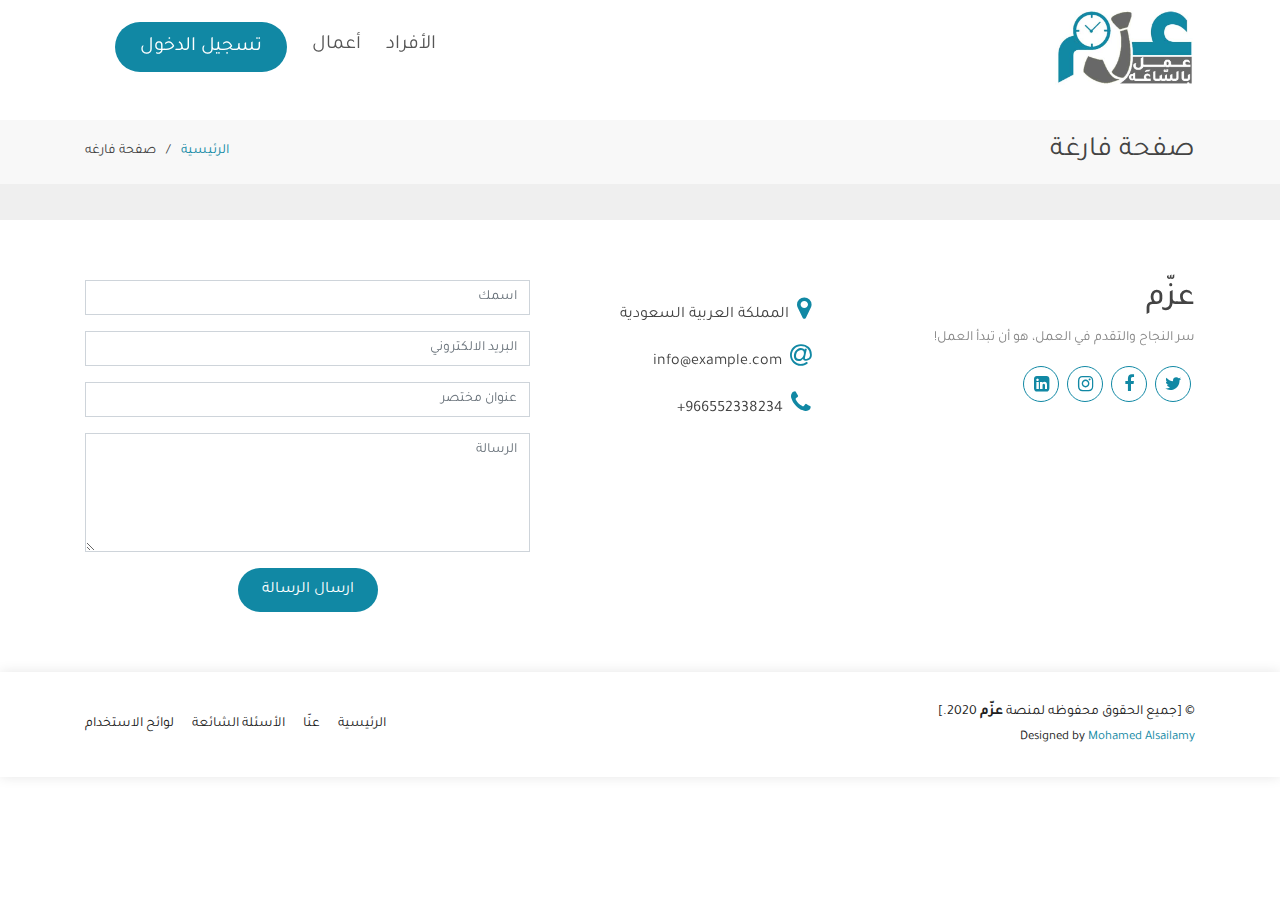
<file: blank-page.html>
<!DOCTYPE html>
<html lang="ar">

<head>
  <meta charset="utf-8">
  <meta content="width=device-width, initial-scale=1.0" name="viewport">

  <title>عزّم | وظائف بالساعة</title>
  <meta name="theme-color" content="#1188a4">
  <meta name="msapplication-navbutton-color" content="#1188a4">
  <meta name="apple-mobile-web-app-status-bar-style" content="#1188a4">
  <meta content="" name="descriptison">
  <meta content="" name="keywords">

  <!-- Favicons -->
  <link href="assets/img/favicon.png" rel="icon">
  <link href="assets/img/favicon.png" rel="apple-touch-icon">

  <!-- Google Fonts -->
  <link href="https://fonts.googleapis.com/css2?family=Tajawal:wght@200;300;400;500;700;800;900&display=swap" rel="stylesheet">

  <!-- Vendor CSS Files -->
  <link href="assets/vendor/bootstrap/css/bootstrap.min.css" rel="stylesheet">
  <link href="assets/vendor/bootstrap/css/bootstrap-rtl.css" rel="stylesheet">
  <link href="assets/css/font-awesome.min.css" rel="stylesheet">
  <link href="assets/vendor/aos/aos.css" rel="stylesheet">

  <!-- Template Main CSS File -->
  <link href="assets/css/style.css" rel="stylesheet">
</head>

<body class="rtl" >

  <!-- ======= Header ======= -->
  <header id="header" class="fixed-top d-flex align-items-center">
    <div class="container d-flex align-items-center">

      <div class="logo mr-auto">
        <!-- <h1 class="text-light"><a href="index.html"><span>عزّم</span></a></h1> -->
        <a href="index.html"><img src="assets/img/azo-logo.jpg" alt="" class="img-fluid"></a>
      </div>

      <nav class="nav-menu d-none d-lg-block">
        <ul>
          <li><a href="#jobs">الأفراد</a></li>
          <li><a href="#services">أعمال</a></li>
          <li class="get-started"><a href="login.html">تسجيل الدخول</a></li>
        </ul>
      </nav><!-- .nav-menu -->

    </div>
  </header><!-- End Header -->

  <main id="main">
    <!-- ======= Breadcrumbs ======= -->
    <section id="breadcrumbs" class="breadcrumbs">
        <div class="container">
  
          <div class="d-flex justify-content-between align-items-center">
            <h2>صفحة فارغة</h2>
            <ol>
              <li><a href="index.html">الرئيسية</a></li>
              <li>صفحة فارغه</li>
            </ol>
          </div>
        </div>
      </section><!-- End Breadcrumbs -->

    <!-- ======= Job details Section ======= -->
    <section id="job-details" class="jobs"> 
      <div class="container my-3">
        <div class="col-md-8">

        </div>
        <div class="col-md-4">

        </div>
      </div>
    </section><!-- End Job details Section -->   

    <!-- ======= Contact Section ======= -->
    <section id="contact" class="contact">
        <div class="container">
  
          <div class="row">
  
            <div class="col-lg-4 col-md-6" data-aos="fade-up" data-aos-delay="100">
              <div class="contact-about">
                <h2>عزّم</h2>
                <p>سر النجاح والتقدم في العمل،
                  هو أن تبدأ العمل!</p>
                <div class="social-links">
                  <a href="#" class="twitter"><i class="fa fa-twitter"></i></a>
                  <a href="#" class="facebook"><i class="fa fa-facebook"></i></a>
                  <a href="#" class="instagram"><i class="fa fa-instagram"></i></a>
                  <a href="#" class="linkedin"><i class="fa fa-linkedin-square"></i></a>
                </div>
              </div>
            </div>
  
            <div class="col-lg-3 col-md-6 mt-4 mt-md-0" data-aos="fade-up" data-aos-delay="200">
              <div class="info">
                <div class="align-self-center my-3">
                  <i class="fa fa-map-marker px-1"></i>
                  <span>المملكة العربية السعودية</span>
                </div>
  
                <div class="align-self-center my-3">
                  <i class="fa fa-at px-1"></i>
                  <span dir="ltr">info@example.com</span>
                </div>
  
                <div class="align-self-center my-3">
                  <i class="fa fa-phone px-1"></i>
                  <span dir="ltr">+966552338234</span>
                </div>
  
              </div>
            </div>
  
            <div class="col-lg-5 col-md-12" data-aos="fade-up" data-aos-delay="300">
              <form action="forms/contact.php" method="post" role="form" class="php-email-form">
                <div class="form-group">
                  <input type="text" name="name" class="form-control" id="name" placeholder="اسمك" data-rule="minlen:4" data-msg="أدخل الاسم الأول" />
                  <div class="validate"></div>
                </div>
                <div class="form-group">
                  <input type="email" class="form-control" name="email" id="email" placeholder="البريد الالكتروني" data-rule="email" data-msg="تحقق من صيغة البريد الالكتروني" />
                  <div class="validate"></div>
                </div>
                <div class="form-group">
                  <input type="text" class="form-control" name="subject" id="subject" placeholder="عنوان مختصر" data-rule="minlen:4" data-msg="نسيت ادخال عنوان الرسالة" />
                  <div class="validate"></div>
                </div>
                <div class="form-group">
                  <textarea class="form-control" name="message" rows="5" data-rule="required" data-msg="Please write something for us" placeholder="الرسالة"></textarea>
                  <div class="validate"></div>
                </div>
                <div class="mb-3">
                  <div class="loading">[جاري الاغرسال]</div>
                  <div class="error-message"></div>
                  <div class="sent-message">تم ارسال رسالتك بنجاح، سيتم التواصل معك قريباً</div>
                </div>
                <div class="text-center"><button type="submit">ارسال الرسالة</button></div>
              </form>
            </div>
  
          </div>
  
        </div>
    </section><!-- End Contact Section -->
      
   </main><!-- End #main -->

  <!-- ======= Footer ======= -->
  <footer id="footer">
    <div class="container">
      <div class="row d-flex align-items-center">
        <div class="col-lg-6 text-lg-left text-center">
          <div class="copyright">
            &copy; [جميع الحقوق محفوظه لمنصة <strong>عزّم</strong> 2020.]
          </div>
          <div class="credits">
            Designed by <a href="#">Mohamed Alsailamy</a>
          </div>
        </div>
        <div class="col-lg-6">
          <nav class="footer-links text-lg-right text-center pt-2 pt-lg-0">
            <a href="#intro" class="scrollto">الرئيسية</a>
            <a href="#about" class="scrollto">عنّا</a>
            <a href="#faq" class="scrollto">الأسئلة الشائعة</a>
            <a href="#">لوائح الاستخدام</a>
          </nav>
        </div>
      </div>
    </div>
  </footer><!-- End Footer -->

  <a href="#" class="back-to-top"><i class="fa fa-chevron-up"></i></a>

  <!-- Vendor JS Files -->
  <script src="assets/vendor/jquery/jquery.min.js"></script>
  <script src="assets/vendor/bootstrap/js/bootstrap.bundle.min.js"></script>
  <script src="assets/vendor/jquery.easing/jquery.easing.min.js"></script>
  <script src="assets/vendor/aos/aos.js"></script>

  <!-- Template Main JS File -->
  <script src="assets/js/main.js"></script>

</body>

</html>
</file>
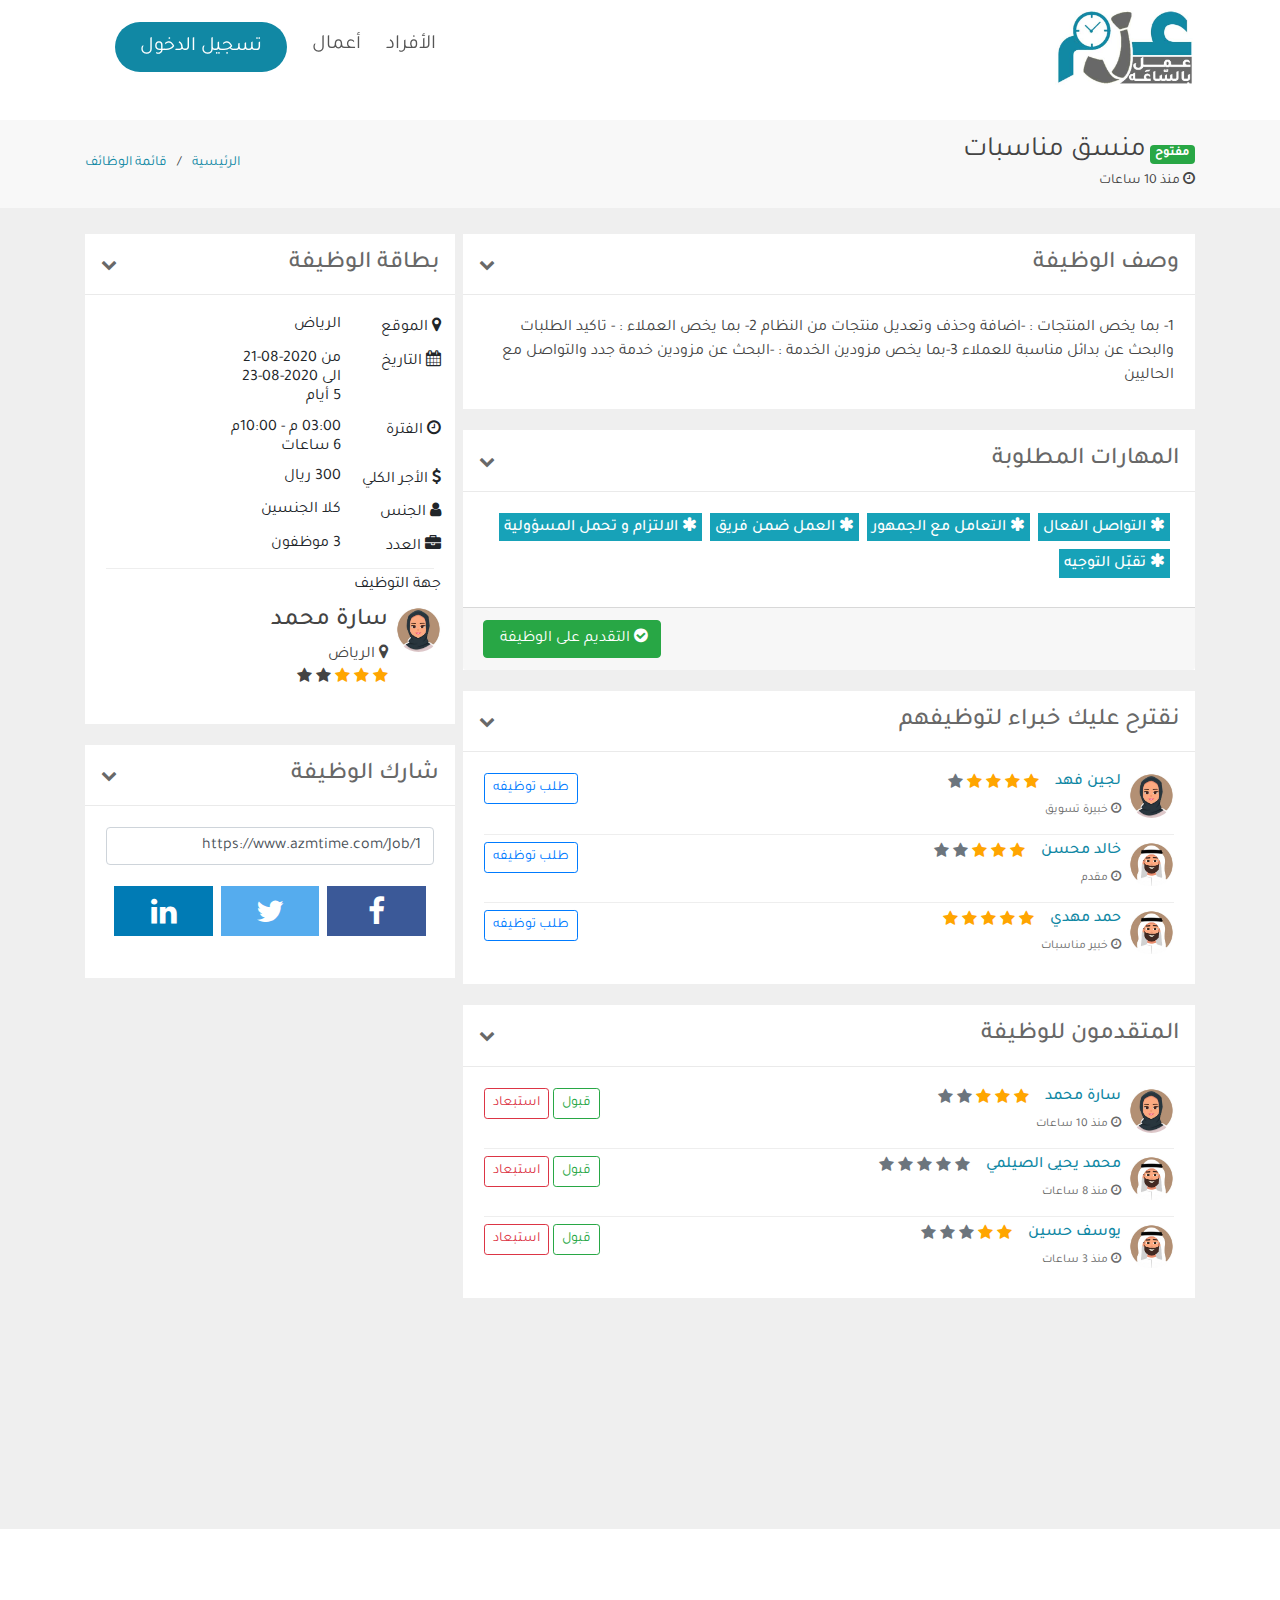
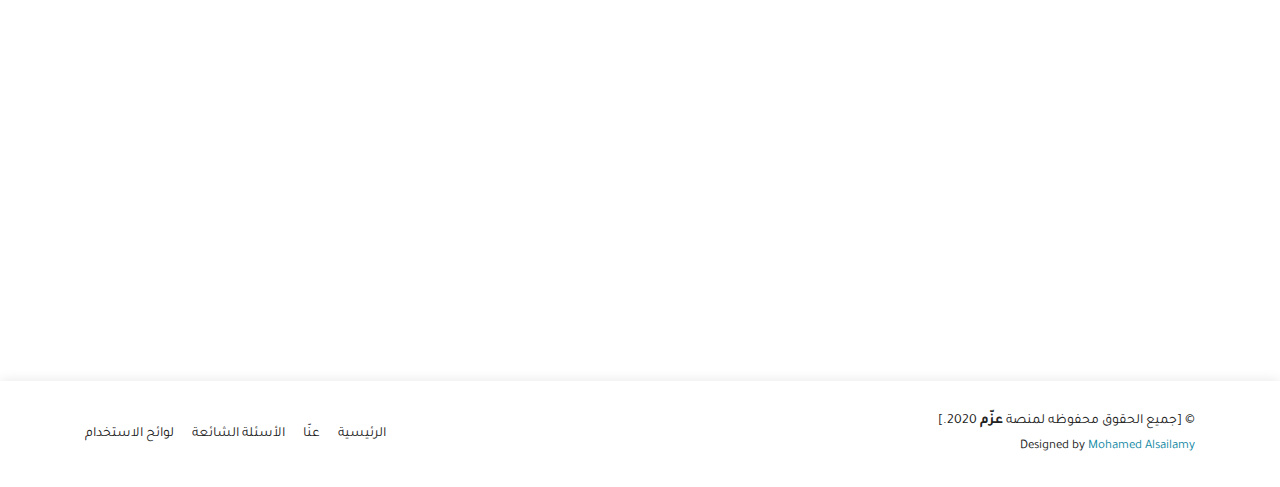
<file: job-details.html>
<!DOCTYPE html>
<html lang="ar">

<head>
  <meta charset="utf-8">
  <meta content="width=device-width, initial-scale=1.0" name="viewport">

  <title>عزّم | وظائف بالساعة</title>
  <meta name="theme-color" content="#1188a4">
  <meta name="msapplication-navbutton-color" content="#1188a4">
  <meta name="apple-mobile-web-app-status-bar-style" content="#1188a4">
  <meta content="" name="descriptison">
  <meta content="" name="keywords">

  <!-- Favicons -->
  <link href="assets/img/favicon.png" rel="icon">
  <link href="assets/img/favicon.png" rel="apple-touch-icon">

  <!-- Google Fonts -->
  <link href="https://fonts.googleapis.com/css2?family=Tajawal:wght@200;300;400;500;700;800;900&display=swap" rel="stylesheet">

  <!-- Vendor CSS Files -->
  <link href="assets/vendor/bootstrap/css/bootstrap.min.css" rel="stylesheet">
  <link href="assets/vendor/bootstrap/css/bootstrap-rtl.css" rel="stylesheet">
  <link href="assets/css/font-awesome.min.css" rel="stylesheet">
  <link href="assets/vendor/aos/aos.css" rel="stylesheet">

  <!-- Template Main CSS File -->
  <link href="assets/css/style.css" rel="stylesheet">
  <link href="assets/css/job-detials.css" rel="stylesheet">
  <link href="assets/css/social-media-buttons.css" rel="stylesheet">
</head>

<body class="rtl" >

  <!-- ======= Header ======= -->
  <header id="header" class="fixed-top d-flex align-items-center">
    <div class="container d-flex align-items-center">

      <div class="logo mr-auto">
        <!-- <h1 class="text-light"><a href="index.html"><span>عزّم</span></a></h1> -->
        <a href="index.html"><img src="assets/img/azo-logo.jpg" alt="" class="img-fluid"></a>
      </div>

      <nav class="nav-menu d-none d-lg-block">
        <ul>
          <li><a href="#jobs">الأفراد</a></li>
          <li><a href="#services">أعمال</a></li>
          <li class="get-started"><a href="login.html">تسجيل الدخول</a></li>
        </ul>
      </nav><!-- .nav-menu -->

    </div>
  </header><!-- End Header -->

  <main id="main">
    <!-- ======= Breadcrumbs ======= -->
    <section id="breadcrumbs" class="breadcrumbs">
        <div class="container">
          <div class="d-flex justify-content-between align-items-center">
            <div>
                <h2><span class="mr-1 job-title-badge badge badge-success">مفتوح</span>منسق مناسبات</h2>
                <span class="sub-title"><i class="fa fa-clock-o"></i>&nbsp;منذ 10 ساعات</span>
            </div>
            <ol>
              <li><a href="index.html">الرئيسية</a></li>
              <li><a href="jobs-offers.html">قائمة الوظائف</a></li>
            </ol>
          </div>
        </div>
      </section><!-- End Breadcrumbs -->

   <!-- ======= Job details Section ======= -->
   <section id="job-details" class="jobs"> 
    <div class="container my-3">
        <div>
            <div class="col-md-4 p-0 float-md-left">
                <div class="card ">
                    <div class="card-header p-0">
                        <a data-toggle="collapse" href="#job-test" aria-expanded="true" 
                           id="heading-example" class="d-flex align-self-stretch p-3">
                           <h4 class="flex-grow-1 m-0 text-left">بطاقة الوظيفة</h4>
                           <i class="fa fa-chevron-down m-0" style="align-self: center !important;"></i>
                        </a>
                    </div>
                    <div id="job-test" class="collapse show">
                        <div class="card-block text-left">
                            <div class="row job-meta-row">
                                <span class="col-3 text-plaintext"><i class="fa fa-map-marker"></i>&nbsp;الموقع</span>
                                <div class="col-9">
                                    <p class="text-plaintext">الرياض</p>
                                </div>
                            </div>
                            <div class="row job-meta-row">
                                <label class="col-3 text-plaintext"><i class="fa fa-calendar"></i>&nbsp;التاريخ</label>
                                <div class="col-9">
                                    <p class="text-plaintext">من 2020-08-21</p>
                                    <p class="text-plaintext">الى 2020-08-23</p>
                                    <p class="text-plaintext">5 أيام</p>
                                </div>
                            </div>
                            <div class="row job-meta-row">
                                <label class="col-3 text-plaintext"><i class="fa fa-clock-o"></i>&nbsp;الفترة</label>
                                <div class="col-9">
                                    <p class="text-plaintext">03:00 م - 10:00م</p>
                                    <p class="text-plaintext">6 ساعات</p>
                                </div>
                            </div>
                            <div class="row job-meta-row">
                                <label class="col-3 text-plaintext"><i class="fa fa-usd"></i>&nbsp;الأجر الكلي</label>
                                <div class="col-9">
                                    <p class="text-plaintext">300 ريال</p>
                                </div>
                            </div>
                            <div class="row job-meta-row">
                                <label class="col-3 text-plaintext"><i class="fa fa-user"></i>&nbsp;الجنس</label>
                                <div class="col-9">
                                    <p class="text-plaintext">كلا الجنسين</p>
                                </div>
                            </div>
                            <div class="row job-meta-row">
                                <label class="col-3 text-plaintext"><i class="fa fa-briefcase"></i>&nbsp;العدد</label>
                                <div class="col-9">
                                    <p class="text-plaintext">3 موظفون</p>
                                </div>
                            </div>
                            <hr >
                            <div class="row job-meta-row">
                                <label class="col-12 text-plaintext">جهة التوظيف</label>
                            </div>
                                <div class="row job-meta-row">
                                    <div class="member d-flex align-items-start" >
                                      <a href="member-profile.html" class="title-project">
                                        <img class='job-details-avatar mr-2' alt='' src='assets/img/team/cartoon-arab-woman-avatar.jpg' /> 
                                      </a>
                                      <div class="member-info">
                                        <h4>سارة محمد</h4>
                                        <span><i class="fa fa-map-marker"></i>&nbsp;الرياض</span>
                                        <div>
                                          <i class="fa fa-star checked"></i>
                                          <i class="fa fa-star checked"></i>
                                          <i class="fa fa-star checked"></i>
                                          <i class="fa fa-star"></i>
                                          <i class="fa fa-star"></i>
                                        </div>
                                      </div>
                                    </div>
                                </div>
                        </div>
                    </div>
                </div>
            </div>
            <div class="col-md-8 p-0 pr-md-2 float-md-right h-100">

                <div class="card">
                    <div class="card-header">
                        <a data-toggle="collapse" href="#job-more-info" aria-expanded="true" 
                           id="heading-example" class="d-flex align-self-stretch p-3">
                           <h4 class="flex-grow-1 m-0 text-left">وصف الوظيفة</h4>
                           <i class="fa fa-chevron-down m-0" style="align-self: center !important;"></i>
                        </a>
                    </div>
                    <div id="job-more-info" class="collapse show">
                        <div class="card-block  text-left">
                            1- بما يخص المنتجات : -اضافة وحذف وتعديل منتجات من النظام 2- بما يخص العملاء : - تاكيد الطلبات والبحث عن بدائل مناسبة للعملاء 3-بما يخص مزودين الخدمة : -البحث عن مزودين خدمة جدد والتواصل مع الحاليين
                        </div>
                    </div>
                </div>

                <div class="card">
                    <div class="card-header p-0">
                        <a data-toggle="collapse" href="#job-skill" aria-expanded="true" 
                           id="heading-example" class="d-flex align-self-stretch p-3">
                           <h4 class="flex-grow-1 m-0 text-left">المهارات المطلوبة</h4>
                           <i class="fa fa-chevron-down m-0" style="align-self: center !important;"></i>
                        </a>
                    </div>
                    <div id="job-skill" class="collapse show">
                        <div class="card-block text-left">
                            <span class="h6 badge-xl bg-info"><i class="fa fa-asterisk"></i>&nbsp;التواصل الفعال</span>
                            <span class="h6 badge-xl bg-info"><i class="fa fa-asterisk"></i>&nbsp;التعامل مع الجمهور</span>
                            <span class="h6 badge-xl bg-info"><i class="fa fa-asterisk"></i>&nbsp;العمل ضمن فريق</span>
                            <span class="h6 badge-xl bg-info"><i class="fa fa-asterisk"></i>&nbsp;الالتزام و تحمل المسؤولية</span>
                            <span class="h6 badge-xl bg-info"><i class="fa fa-asterisk"></i>&nbsp;تقبّل التوجيه</span>
                        </div>
                    </div>
                    <div class="card-footer text-right">
                        <button id="btnViwApiKey" class="btn btn-success" type="submit"><span class="fa fa-check-circle" ></span>&nbsp;التقديم على الوظيفة&nbsp;</button>
                    </div>
                </div>
                
                <div class="card">
                    <div class="card-header p-0">
                        <a data-toggle="collapse" href="#job-skill" aria-expanded="true" 
                           id="heading-example" class="d-flex align-self-stretch p-3">
                           <h4 class="flex-grow-1 m-0 text-left">نقترح عليك خبراء لتوظيفهم</h4>
                           <i class="fa fa-chevron-down m-0" style="align-self: center !important;"></i>
                        </a>
                    </div>
                    <div id="job-skill" class="collapse show">
                        <div class="card-block text-left">
                            <div class="d-flex flex-md-row justify-content-between flex-column" >
                                <a href="member-profile.html" class="d-flex align-items-start mb-2">
                                  <img class='job-details-avatar mr-2' alt='' src='assets/img/team/cartoon-arab-woman-avatar.jpg' /> 
                                  <div class="d-flex flex-column">
                                    <div>
                                        <div class="d-flex align-items-start">
                                            <h6>لجين فهد</h6>
                                            <div class="ml-3 text-muted">
                                              <i class="fa fa-star checked"></i>
                                              <i class="fa fa-star checked"></i>
                                              <i class="fa fa-star checked"></i>
                                              <i class="fa fa-star checked"></i>
                                              <i class="fa fa-star"></i>
                                            </div>   
                                        </div>   
                                    </div>
                                    <div>
                                        <div class="d-flex align-items-start">
                                            <span class="time-ago"><i class="fa fa-clock-o"></i>&nbsp;خبيرة تسويق</span> 
                                        </div> 
                                    </div>
                                  </div>
                                </a>
                                <div class="text-right">
                                    <button type="button" class="btn btn-outline-primary btn-sm">طلب توظيفه</button>
                                </div>
                            </div>
                            <hr >
                            <div class="d-flex flex-md-row justify-content-between flex-column" >
                                <a href="member-profile.html" class="d-flex align-items-start mb-2">
                                  <img class='job-details-avatar mr-2' alt='' src='assets/img/team/cartoon-arab-man-avatar.jpg' /> 
                                  <div class="d-flex flex-column">
                                    <div>
                                        <div class="d-flex align-items-start">
                                            <h6>خالد محسن</h6>
                                            <div class="ml-3 text-muted">
                                              <i class="fa fa-star checked"></i>
                                              <i class="fa fa-star checked"></i>
                                              <i class="fa fa-star checked"></i>
                                              <i class="fa fa-star"></i>
                                              <i class="fa fa-star"></i>
                                            </div>   
                                        </div>   
                                    </div>
                                    <div>
                                        <div class="d-flex align-items-start">
                                            <span class="time-ago"><i class="fa fa-clock-o"></i>&nbsp;مقدم</span> 
                                        </div> 
                                    </div>
                                  </div>
                                </a>
                                <div class="text-right">
                                    <button type="button" class="btn btn-outline-primary btn-sm">طلب توظيفه</button>
                                </div>
                            </div>
                            <hr >
                            <div class="d-flex flex-md-row justify-content-between flex-column" >
                                <a href="member-profile.html" class="d-flex align-items-start mb-2">
                                  <img class='job-details-avatar mr-2' alt='' src='assets/img/team/cartoon-arab-man-avatar.jpg' /> 
                                  <div class="d-flex flex-column">
                                    <div>
                                        <div class="d-flex align-items-start">
                                            <h6>حمد مهدي</h6>
                                            <div class="ml-3 text-muted">
                                              <i class="fa fa-star checked"></i>
                                              <i class="fa fa-star checked"></i>
                                              <i class="fa fa-star checked"></i>
                                              <i class="fa fa-star checked"></i>
                                              <i class="fa fa-star checked"></i>
                                            </div>   
                                        </div>   
                                    </div>
                                    <div>
                                        <div class="d-flex align-items-start">
                                            <span class="time-ago"><i class="fa fa-clock-o"></i>&nbsp;خبير مناسبات</span> 
                                        </div> 
                                    </div>
                                  </div>
                                </a>
                                <div class="text-right">
                                    <button type="button" class="btn btn-outline-primary btn-sm">طلب توظيفه</button>
                                </div>
                            </div>

                        </div>
                    </div>
                </div>

                <div class="card">
                    <div class="card-header p-0">
                        <a data-toggle="collapse" href="#job-skill" aria-expanded="true" 
                           id="heading-example" class="d-flex align-self-stretch p-3">
                           <h4 class="flex-grow-1 m-0 text-left">المتقدمون للوظيفة</h4>
                           <i class="fa fa-chevron-down m-0" style="align-self: center !important;"></i>
                        </a>
                    </div>
                    <div id="job-skill" class="collapse show">
                        <div class="card-block text-left">
                            <div class="d-flex flex-md-row justify-content-between flex-column" >
                                <a href="member-profile.html" class="d-flex align-items-start mb-2">
                                  <img class='job-details-avatar mr-2' alt='' src='assets/img/team/cartoon-arab-woman-avatar.jpg' /> 
                                  <div class="d-flex flex-column">
                                    <div>
                                        <div class="d-flex align-items-start">
                                            <h6>سارة محمد</h6>
                                            <div class="ml-3 text-muted">
                                              <i class="fa fa-star checked"></i>
                                              <i class="fa fa-star checked"></i>
                                              <i class="fa fa-star checked"></i>
                                              <i class="fa fa-star"></i>
                                              <i class="fa fa-star"></i>
                                            </div>   
                                        </div>   
                                    </div>
                                    <div>
                                        <div class="d-flex align-items-start">
                                            <span class="time-ago"><i class="fa fa-clock-o"></i>&nbsp;منذ 10 ساعات</span> 
                                        </div> 
                                    </div>
                                  </div>
                                </a>
                                <div class="text-right">
                                    <button type="button" class="btn btn-outline-success btn-sm">قبول</button>
                                    <button type="button" class="btn btn-outline-danger btn-sm">استبعاد</button>
                                </div>
                            </div>
                            <hr >
                            <div class="d-flex flex-md-row justify-content-between flex-column" >
                                <a href="member-profile.html" class="d-flex align-items-start mb-2">
                                  <img class='job-details-avatar mr-2' alt='' src='assets/img/team/cartoon-arab-man-avatar.jpg' /> 
                                  <div class="d-flex flex-column">
                                    <div>
                                        <div class="d-flex align-items-start">
                                            <h6>محمد يحيى الصيلمي</h6>
                                            <div class="ml-3 text-muted">
                                              <i class="fa fa-star"></i>
                                              <i class="fa fa-star"></i>
                                              <i class="fa fa-star"></i>
                                              <i class="fa fa-star"></i>
                                              <i class="fa fa-star"></i>
                                            </div>   
                                        </div>   
                                    </div>
                                    <div>
                                        <div class="d-flex align-items-start">
                                            <span class="time-ago"><i class="fa fa-clock-o"></i>&nbsp;منذ 8 ساعات</span> 
                                        </div> 
                                    </div>
                                  </div>
                                </a>
                                <div class="text-right">
                                    <button type="button" class="btn btn-outline-success btn-sm">قبول</button>
                                    <button type="button" class="btn btn-outline-danger btn-sm">استبعاد</button>
                                </div>
                            </div>
                            <hr >
                            <div class="d-flex flex-md-row justify-content-between flex-column" >
                                <a href="member-profile.html" class="d-flex align-items-start mb-2">
                                  <img class='job-details-avatar mr-2' alt='' src='assets/img/team/cartoon-arab-man-avatar.jpg' /> 
                                  <div class="d-flex flex-column">
                                    <div>
                                        <div class="d-flex align-items-start">
                                            <h6>يوسف حسين</h6>
                                            <div class="ml-3 text-muted">
                                              <i class="fa fa-star checked"></i>
                                              <i class="fa fa-star checked"></i>
                                              <i class="fa fa-star"></i>
                                              <i class="fa fa-star"></i>
                                              <i class="fa fa-star"></i>
                                            </div>   
                                        </div>   
                                    </div>
                                    <div>
                                        <div class="d-flex align-items-start">
                                            <span class="time-ago"><i class="fa fa-clock-o"></i>&nbsp;منذ 3 ساعات</span> 
                                        </div> 
                                    </div>
                                  </div>
                                </a>
                                <div class="text-right">
                                    <button type="button" class="btn btn-outline-success btn-sm">قبول</button>
                                    <button type="button" class="btn btn-outline-danger btn-sm">استبعاد</button>
                                </div>
                            </div>

                        </div>
                    </div>
                </div>


                <div class="d-none d-sm-block" style="height: 200px;">
                </div>

            </div>

            <div class="col-md-4 p-0 float-md-left">
                <div class="card ">
                    <div class="card-header p-0">
                        <a data-toggle="collapse" href="#job-test" aria-expanded="true" 
                           id="heading-example" class="d-flex align-self-stretch p-3">
                           <h4 class="flex-grow-1 m-0 text-left">شارك الوظيفة</h4>
                           <i class="fa fa-chevron-down m-0" style="align-self: center !important;"></i>
                        </a>
                    </div>
                    <div id="job-test" class="collapse show">
                        <div class="card-block text-left">
                            <div class="input-group mb-3">
                                <input type="text" class="form-control" value="https://www.azmtime.com/Job/1">
                            </div>
                            <div class="form-group text-center">
                                <a href="#" class="fa fa-facebook social-button social-button-facebook" title="المشاركة على الفيسبوك"></a>
                                <a href="#" class="fa fa-twitter social-button social-button-twitter" title="المشاركة على تويتر"></a>
                                <a href="#" class="fa fa-linkedin social-button social-button-linkedin" title="المشاركة على لينكدين"></a>
                            </div>
                        </div>
                    </div>
                </div>
            </div>
        </div>
   </section><!-- End Job details Section -->   

    <!-- ======= Contact Section ======= -->
    <section id="contact" class="contact">
        <div class="container">
  
          <div class="row">
  
            <div class="col-lg-4 col-md-6" data-aos="fade-up" data-aos-delay="100">
              <div class="contact-about">
                <h2>عزّم</h2>
                <p>سر النجاح والتقدم في العمل،
                  هو أن تبدأ العمل!</p>
                <div class="social-links">
                  <a href="#" class="twitter"><i class="fa fa-twitter"></i></a>
                  <a href="#" class="facebook"><i class="fa fa-facebook"></i></a>
                  <a href="#" class="instagram"><i class="fa fa-instagram"></i></a>
                  <a href="#" class="linkedin"><i class="fa fa-linkedin-square"></i></a>
                </div>
              </div>
            </div>
  
            <div class="col-lg-3 col-md-6 mt-4 mt-md-0" data-aos="fade-up" data-aos-delay="200">
              <div class="info">
                <div class="align-self-center my-3">
                  <i class="fa fa-map-marker px-1"></i>
                  <span>المملكة العربية السعودية</span>
                </div>
  
                <div class="align-self-center my-3">
                  <i class="fa fa-at px-1"></i>
                  <span dir="ltr">info@example.com</span>
                </div>
  
                <div class="align-self-center my-3">
                  <i class="fa fa-phone px-1"></i>
                  <span dir="ltr">+966552338234</span>
                </div>
  
              </div>
            </div>
  
            <div class="col-lg-5 col-md-12" data-aos="fade-up" data-aos-delay="300">
              <form action="forms/contact.php" method="post" role="form" class="php-email-form">
                <div class="form-group">
                  <input type="text" name="name" class="form-control" id="name" placeholder="اسمك" data-rule="minlen:4" data-msg="أدخل الاسم الأول" />
                  <div class="validate"></div>
                </div>
                <div class="form-group">
                  <input type="email" class="form-control" name="email" id="email" placeholder="البريد الالكتروني" data-rule="email" data-msg="تحقق من صيغة البريد الالكتروني" />
                  <div class="validate"></div>
                </div>
                <div class="form-group">
                  <input type="text" class="form-control" name="subject" id="subject" placeholder="عنوان مختصر" data-rule="minlen:4" data-msg="نسيت ادخال عنوان الرسالة" />
                  <div class="validate"></div>
                </div>
                <div class="form-group">
                  <textarea class="form-control" name="message" rows="5" data-rule="required" data-msg="Please write something for us" placeholder="الرسالة"></textarea>
                  <div class="validate"></div>
                </div>
                <div class="mb-3">
                  <div class="loading">[جاري الاغرسال]</div>
                  <div class="error-message"></div>
                  <div class="sent-message">تم ارسال رسالتك بنجاح، سيتم التواصل معك قريباً</div>
                </div>
                <div class="text-center"><button type="submit">ارسال الرسالة</button></div>
              </form>
            </div>
  
          </div>
  
        </div>
    </section><!-- End Contact Section -->
      
   </main><!-- End #main -->

  <!-- ======= Footer ======= -->
  <footer id="footer">
    <div class="container">
      <div class="row d-flex align-items-center">
        <div class="col-lg-6 text-lg-left text-center">
          <div class="copyright">
            &copy; [جميع الحقوق محفوظه لمنصة <strong>عزّم</strong> 2020.]
          </div>
          <div class="credits">
            Designed by <a href="#">Mohamed Alsailamy</a>
          </div>
        </div>
        <div class="col-lg-6">
          <nav class="footer-links text-lg-right text-center pt-2 pt-lg-0">
            <a href="#intro" class="scrollto">الرئيسية</a>
            <a href="#about" class="scrollto">عنّا</a>
            <a href="#faq" class="scrollto">الأسئلة الشائعة</a>
            <a href="#">لوائح الاستخدام</a>
          </nav>
        </div>
      </div>
    </div>
  </footer><!-- End Footer -->

  <a href="#" class="back-to-top"><i class="fa fa-chevron-up"></i></a>

  <!-- Vendor JS Files -->
  <script src="assets/vendor/jquery/jquery.min.js"></script>
  <script src="assets/vendor/bootstrap/js/bootstrap.bundle.min.js"></script>
  <script src="assets/vendor/jquery.easing/jquery.easing.min.js"></script>
  <script src="assets/vendor/aos/aos.js"></script>

  <!-- Template Main JS File -->
  <script src="assets/js/main.js"></script>

</body>

</html>
</file>
<file: assets/css/style.css>
/*--------------------------------------------------------------
# General
--------------------------------------------------------------*/
body {
  font-family: "Tajawal", sans-serif;
  color: #444444;
}

a {
  color: #1188a4;
}

a:hover {
  color: #5faee3;
  text-decoration: none;
}

h1,
h2,
h3,
h4,
h5,
h6 {
  font-family: "Tajawal", sans-serif;
}

/*--------------------------------------------------------------
# Back to top button
--------------------------------------------------------------*/
.back-to-top {
  position: fixed;
  display: none;
  right: 15px;
  bottom: 15px;
  z-index: 99999;
}

.back-to-top i {
  display: flex;
  align-items: center;
  justify-content: center;
  font-size: 24px;
  width: 40px;
  height: 40px;
  border-radius: 4px;
  background: #1188a4;
  color: #fff;
  transition: all 0.4s;
}

.back-to-top i:hover {
  background: #57aae1;
  color: #fff;
}

/*--------------------------------------------------------------
# Disable AOS delay on mobile
--------------------------------------------------------------*/
@media screen and (max-width: 768px) {
  [data-aos-delay] {
    transition-delay: 0 !important;
  }
}

/*--------------------------------------------------------------
# Header
--------------------------------------------------------------*/
#header {
  z-index: 997;
  transition: all 0.5s;
  padding: 10px 0;
}

#header.header-scrolled {
  box-shadow: 0px 2px 15px rgba(0, 0, 0, 0.1);
  padding: 15px 0;
  background: #fff;
}

#header .logo h1 {
  font-size: 50px;
  margin: 0;
  padding: 0;
  line-height: 1;
  font-weight: 700;
  letter-spacing: 1px;
}

#header .logo h1 a,
#header .logo h1 a:hover {
  color: #222222;
  text-decoration: none;
}

#header .logo img {
  padding: 0;
  margin: 0;
  max-height: 75px;
}


#header.header-scrolled .logo img {
  max-height: 45px !important;
}

@media (max-width: 768px) {
  #header {
    background: #fff;
  }

  #header .logo img {
    max-height: 50px;
  }

  #header {
    z-index: 997;
    transition: all 0.5s;
    padding: 10px 0;
  }

  #header .logo h1 {
    font-size: 28px;
  }
}

/*--------------------------------------------------------------
# Navigation Menu
--------------------------------------------------------------*/
/* Desktop Navigation */
.nav-menu,
.nav-menu * {
  margin: 0;
  padding: 0;
  list-style: none;
}

.nav-menu>ul>li {
  position: relative;
  white-space: nowrap;
  float: right;
}

.nav-menu a {
  display: block;
  position: relative;
  color: #555555;
  padding: 8px 0 12px 25px;
  transition: 0.3s;
  font-size: 20px;
  font-family: "Tajawal", sans-serif;
}

.nav-menu a:hover,
.nav-menu .active>a,
.nav-menu li:hover>a {
  color: #1188a4;
  text-decoration: none;
}

.nav-menu .get-started a {
  background: #1188a4;
  color: #fff;
  border-radius: 50px;
  margin: 0 0 0 30px;
  padding: 10px 25px;
}

.nav-menu .get-started a:hover {
  background: #57aae1;
  color: #fff;
}

.nav-menu .drop-down ul {
  display: block;
  position: absolute;
  left: 25px;
  top: calc(100% + 30px);
  z-index: 99;
  opacity: 0;
  visibility: hidden;
  padding: 10px 0;
  background: #fff;
  box-shadow: 0px 0px 30px rgba(127, 137, 161, 0.25);
  transition: ease all 0.3s;
  border-radius: 5px;
}

.nav-menu .drop-down:hover>ul {
  opacity: 1;
  top: 100%;
  visibility: visible;
}

.nav-menu .drop-down li {
  min-width: 180px;
  position: relative;
}

.nav-menu .drop-down ul a {
  padding: 10px 20px;
  font-size: 14px;
  text-transform: none;
  color: #222222;
}

.nav-menu .drop-down ul a:hover,
.nav-menu .drop-down ul .active>a,
.nav-menu .drop-down ul li:hover>a {
  color: #1188a4;
}

.nav-menu .drop-down>a:after {
  content: "\ea99";
  font-family: IcoFont;
  padding-left: 5px;
}

.nav-menu .drop-down .drop-down ul {
  top: 0;
  left: calc(100% - 30px);
}

.nav-menu .drop-down .drop-down:hover>ul {
  opacity: 1;
  top: 0;
  left: 100%;
}

.nav-menu .drop-down .drop-down>a {
  padding-right: 35px;
}

.nav-menu .drop-down .drop-down>a:after {
  content: "\eaa0";
  font-family: IcoFont;
  position: absolute;
  right: 15px;
}

@media (max-width: 1366px) {
  .nav-menu .drop-down .drop-down ul {
    left: -90%;
  }

  .nav-menu .drop-down .drop-down:hover>ul {
    left: -100%;
  }

  .nav-menu .drop-down .drop-down>a:after {
    content: "\ea9d";
  }
}

/* Mobile Navigation */
.mobile-nav-toggle {
  position: fixed;
  right: 15px;
  top: 15px;
  z-index: 9998;
  border: 0;
  background: none;
  font-size: 24px;
  transition: all 0.4s;
  outline: none !important;
  line-height: 1;
  cursor: pointer;
  text-align: right;
}

.rtl .mobile-nav-toggle {
  left: 15px;
}

.mobile-nav-toggle i {
  color: #222222;
}

.mobile-nav {
  position: fixed;
  top: 55px;
  right: 15px;
  bottom: 15px;
  left: 15px;
  z-index: 9999;
  overflow-y: auto;
  background: #fff;
  transition: ease-in-out 0.2s;
  opacity: 0;
  visibility: hidden;
  border-radius: 10px;
  padding: 10px 0;
}

.mobile-nav * {
  margin: 0;
  padding: 0;
  list-style: none;
}

.mobile-nav a {
  display: block;
  position: relative;
  color: #222222;
  padding: 10px 20px;
  font-weight: 500;
  outline: none;
}

.mobile-nav a:hover,
.mobile-nav .active>a,
.mobile-nav li:hover>a {
  color: #1188a4;
  text-decoration: none;
}

.mobile-nav .get-started {
  text-align: center;
  margin-top: 10px;
}

.mobile-nav .get-started a {
  background: #1188a4;
  color: #fff;
  border-radius: 50px;
  margin: 0 15px;
  padding: 10px 30px;
  display: inline-block;
}

.mobile-nav .get-started a:hover {
  background: #57aae1;
  color: #fff;
}

.mobile-nav .drop-down>a:after {
  content: "\ea99";
  font-family: IcoFont;
  padding-left: 10px;
  position: absolute;
  right: 15px;
}

.mobile-nav .active.drop-down>a:after {
  content: "\eaa1";
}

.mobile-nav .drop-down>a {
  padding-right: 35px;
}

.mobile-nav .drop-down ul {
  display: none;
  overflow: hidden;
}

.mobile-nav .drop-down li {
  padding-left: 20px;
}

.mobile-nav-overly {
  width: 100%;
  height: 100%;
  z-index: 9997;
  top: 0;
  left: 0;
  position: fixed;
  background: rgba(9, 9, 9, 0.6);
  overflow: hidden;
  display: none;
  transition: ease-in-out 0.2s;
}

.mobile-nav-active {
  overflow: hidden;
}

.mobile-nav-active .mobile-nav {
  opacity: 1;
  visibility: visible;
}

.mobile-nav-active .mobile-nav-toggle i {
  color: #fff;
}

/*--------------------------------------------------------------
# Hero Section
--------------------------------------------------------------*/
#hero {
  width: 100%;
  height: 70vh;
  margin-top: 70px;
}

#hero h1 {
  margin: 0 0 25px 0;
  font-size: 35px;
  font-weight: 700;
  color: #1188a4;
}

#hero h2 {
  color: #484848;
  margin-bottom: 50px;
  font-size: 24px;
}

#hero .btn-get-started {
  font-family: "Tajawal", sans-serif;
  font-weight: 500;
  font-size: 16px;
  letter-spacing: 1px;
  display: inline-block;
  padding: 10px 30px;
  border-radius: 50px;
  transition: 0.5s;
  color: #1188a4;
  border: 2px solid #1188a4;
}

#hero .btn-get-started:hover {
  background: #1188a4;
  color: #fff;
}

#hero .animated {
  animation: up-down 2s ease-in-out infinite alternate-reverse both;
}

@media (min-width: 1024px) {
  #hero {
    background-attachment: fixed;
  }
}

@media (max-width: 991px) {
  #hero {
    height: 100vh;
  }

  #hero .animated {
    -webkit-animation: none;
    animation: none;
  }

  #hero .hero-img {
    text-align: center;
  }

  #hero .hero-img img {
    width: 50%;
  }
}

@media (max-width: 768px) {
  #hero {
    margin-top: 20px;
  }

  #hero h1 {
    font-size: 28px;
    line-height: 36px;
  }

  #hero h2 {
    font-size: 18px;
    line-height: 24px;
    margin-bottom: 30px;
  }

  #hero .hero-img img {
    width: 70%;
  }
}

@media (max-width: 575px) {
  #hero .hero-img img {
    width: 80%;
  }
}

@-webkit-keyframes up-down {
  0% {
    transform: translateY(10px);
  }

  100% {
    transform: translateY(-10px);
  }
}

@keyframes up-down {
  0% {
    transform: translateY(10px);
  }

  100% {
    transform: translateY(-10px);
  }
}

/*--------------------------------------------------------------
# Sections General
--------------------------------------------------------------*/
section {
  padding: 60px 0;
  overflow: hidden;
}

.section-bg {
  background-color: #f7fbfe;
}

.section-title {
  text-align: center;
  padding-bottom: 10px;
}

.section-title h2 {
  font-size: 32px;
  font-weight: bold;
  text-transform: uppercase;
  position: relative;
  color: #222222;
}

.section-title h2::before,
.section-title h2::after {
  content: '';
  width: 50px;
  height: 2px;
  background: #1188a4;
  display: inline-block;
}

.section-title h2::before {
  margin: 0 15px 10px 0;
}

.section-title h2::after {
  margin: 0 0 10px 15px;
}

.section-title p {
  margin: 15px 0 0 0;
}

/*--------------------------------------------------------------
# Clients
--------------------------------------------------------------*/
.clients {
  background: #efefef;
  padding: 10px 0;
  text-align: center;
}

.clients .images {
  display: flex;
  width: 100%;
  padding: 0 116px;
  flex-direction: row-reverse;
  justify-content: center;
}

/* 
.clients img {
  -webkit-filter: grayscale(100);
  filter: grayscale(100);
  transition: all 0.4s ease-in-out;
  display: inline-block;
  padding: 10px 0;
}

.clients img:hover {
  -webkit-filter: none;
  filter: none;
  transform: scale(1.1);
}
 */
@media (max-width: 768px) {
  .clients .images {
    display: table-header-group;
  }
}

@media (max-width: 575px) {
  .clients .images {
    display: table-header-group;
  }
}

/*--------------------------------------------------------------
# About Us
--------------------------------------------------------------*/
.about .content h3 {
  font-weight: 600;
  font-size: 26px;
}

.about .content ul {
  list-style: none;
  padding: 0;
}

.about .content ul li {
  padding-left: 28px;
  position: relative;
}

.about .content ul li+li {
  margin-top: 10px;
}

.about .content ul i {
  /* position: absolute;
  left: 0; */
  top: 2px;
  font-size: 20px;
  color: #1188a4;
  line-height: 1;
}

.about .content p:last-child {
  margin-bottom: 0;
}

.about .content .btn-learn-more {
  font-family: "Tajawal", sans-serif;
  font-weight: 600;
  font-size: 14px;
  letter-spacing: 1px;
  display: inline-block;
  padding: 12px 32px;
  border-radius: 50px;
  transition: 0.3s;
  line-height: 1;
  color: #1188a4;
  -webkit-animation-delay: 0.8s;
  animation-delay: 0.8s;
  margin-top: 6px;
  border: 2px solid #1188a4;
}

.about .content .btn-learn-more:hover {
  background: #1188a4;
  color: #fff;
  text-decoration: none;
}

/*--------------------------------------------------------------
# Counts
--------------------------------------------------------------*/
.counts {
  padding-top: 0;
}

.counts .content {
  padding: 0;
}

.counts .content h3 {
  font-weight: 700;
  font-size: 34px;
  color: #222222;
}

.counts .content p {
  margin-bottom: 0;
}

.counts .content .count-box {
  padding: 20px 0;
  width: 100%;
}

.counts .content .count-box i {
  display: block;
  font-size: 36px;
  color: #1188a4;
  float: right;
}

.counts .content .count-box span {
  font-size: 36px;
  line-height: 30px;
  display: block;
  font-weight: 700;
  color: #222222;
}

.counts .content .count-box p {
  padding: 0px;
  margin: 0 0 0 50px;
  font-family: "Tajawal", sans-serif;
  font-size: 14px;
  color: #484848;
}

.counts .content .count-box a {
  font-weight: 600;
  display: block;
  margin-top: 20px;
  color: #484848;
  font-size: 15px;
  font-family: "Tajawal", sans-serif;
  transition: ease-in-out 0.3s;
}

.counts .content .count-box a:hover {
  color: #6f6f6f;
}

@media (max-width: 1024px) {
  .counts .image {
    text-align: center;
  }

  .counts .image img {
    max-width: 70%;
  }
}

@media (max-width: 667px) {
  .counts .image img {
    max-width: 100%;
  }
}

/*--------------------------------------------------------------
# Services
--------------------------------------------------------------*/
.services .icon-box {
  padding: 10px;
  position: relative;
  overflow: hidden;
  background: #fff;
  box-shadow: 0 0 29px 0 rgba(68, 88, 144, 0.12);
  transition: all 0.3s ease-in-out;
  border-radius: 8px;
  z-index: 1;
}

.services .icon-box::before {
  content: '';
  position: absolute;
  background: #e1f0fa;
  right: -60px;
  top: -40px;
  width: 100px;
  height: 100px;
  border-radius: 50px;
  transition: all 0.3s;
  z-index: -1;
}

.services .icon-box:hover::before {
  background: #1188a4;
  right: 0;
  top: 0;
  width: 100%;
  height: 100%;
  border-radius: 0px;
}

.services .icon {
  margin: 0 auto 5px auto;
  padding-top: 10px;
  display: inline-block;
  text-align: center;
  border-radius: 50%;
  width: 60px;
  height: 60px;
  background: #1188a4;
  transition: all 0.3s ease-in-out;
}

.services .icon i {
  font-size: 36px;
  line-height: 1;
  color: #fff;
}

.services .title {
  font-weight: 700;
  margin-right: 15px;
  margin-left: 15px;
  margin-bottom: 10px;
  font-size: 25px;
  display: inline-block;
}

.services .title a {
  color: #111;
}

.services .description {
  font-size: 15px;
  line-height: 28px;
  margin-bottom: 0;
}

.services .icon-box:hover .title a,
.services .icon-box:hover .description {
  color: #fff;
}

.services .icon-box:hover .behind-line-gray {
  box-shadow: #fefefe 0px -0.105em inset, #686867 0px -0.65em inset;
  color: #f6f6f6;
}

.services .icon-box:hover .icon {
  background: #fff;
}

.services .icon-box:hover .icon i {
  color: #1188a4;
}

/*--------------------------------------------------------------
# Features
--------------------------------------------------------------*/
.features .icon-box {
  display: flex;
  align-items: center;
  padding: 10px;
  background: #f6f6f6;
  transition: ease-in-out 0.3s;
}

.features .icon-box i {
  font-size: 32px;
  padding-right: 10px;
  line-height: 1;
}

.features .icon-box h3 {
  font-weight: 700;
  margin: 0;
  padding: 0;
  line-height: 1;
  font-size: 16px;
}

.features .icon-box h3 a {
  color: #222222;
  transition: ease-in-out 0.3s;
}

.features .icon-box h3 a:hover {
  color: #1188a4;
}

.features .icon-box:hover {
  background: #eef7fc;
}

/*--------------------------------------------------------------
# Team
--------------------------------------------------------------*/
.team .member {
  position: relative;
  box-shadow: 0px 2px 15px rgba(0, 0, 0, 0.1);
  padding: 10px;
  border-radius: 5px;
  background: #fff;
  transition: 0.5s;
  height: 100%;
}

.team .member .pic img {
  max-width: 100px;
  border: 0px !important;
  transition: ease-in-out 0.3s;
  border-radius: 50%;
}

.team .member:hover {
  transform: translateY(-10px);
}

.team .member .member-info {
  padding-left: 20px;
}

.rtl .team .member .member-info {
  padding-right: 20px;
  padding-left: 0px;
}

.team .member h4 {
  font-weight: 700;
  margin-bottom: 5px;
  font-size: 20px;
  color: #1188a4;
}

.team .member span {
  display: block;
  font-size: 15px;
  padding-bottom: 5px;
  position: relative;
  font-weight: 500;
}

.team .member span::after {
  content: '';
  position: absolute;
  display: block;
  width: 50px;
  height: 1px;
  background: #cbd6e9;
  bottom: 0;
}

.team .member p {
  margin: 5px 0 0 0;
  font-size: 14px;
}

.team .member .social {
  margin-top: 5px;
  display: flex;
  align-items: center;
  justify-content: flex-start;
}

.team .member .social a {
  transition: ease-in-out 0.3s;
  display: flex;
  align-items: center;
  justify-content: center;
  border-radius: 50px;
  width: 32px;
  height: 32px;
  background: #eff2f8;
}

.team .member .social a i {
  color: #1188a4;
  font-size: 16px;
  margin: 0 2px;
}

.team .member .social a:hover {
  background: #47b2e4;
}

.team .member .social a:hover i {
  color: #fff;
}

.team .member .social a+a {
  margin-left: 8px;
}

.rtl .team .member .social a+a {
  margin-right: 8px;
  margin-left: 0px;
}

.checked {
  color: orange;
}

/*--------------------------------------------------------------
# Pricing
--------------------------------------------------------------*/
.pricing .box {
  padding: 20px;
  background: #f9f9f9;
  text-align: center;
  border-radius: 8px;
  position: relative;
  overflow: hidden;
  border: 2px solid #f9f9f9;
}

.pricing .box h3 {
  font-weight: 400;
  padding: 15px;
  margin-top: 15px;
  font-size: 18px;
  font-weight: 600;
  color: #222222;
}

.pricing .box h4 {
  font-size: 42px;
  color: #1188a4;
  font-weight: 500;
  font-family: "Tajawal", sans-serif;
  margin-bottom: 20px;
}

.pricing .box h4 sup {
  font-size: 20px;
  top: -15px;
  left: -3px;
}

.pricing .box h4 span {
  color: #bababa;
  font-size: 16px;
  font-weight: 300;
}

.pricing .box ul {
  padding: 0;
  list-style: none;
  color: #222222;
  text-align: center;
  line-height: 20px;
  font-size: 14px;
}

.pricing .box ul li {
  padding-bottom: 16px;
}

.pricing .box ul i {
  color: #1188a4;
  font-size: 18px;
  padding-right: 4px;
}

.pricing .box ul .na {
  color: #ccc;
  text-decoration: line-through;
}

.pricing .box .btn-wrap {
  padding: 15px;
  text-align: center;
}

.pricing .box .btn-buy {
  display: inline-block;
  padding: 10px 40px 12px 40px;
  border-radius: 50px;
  border: 2px solid #1188a4;
  color: #1188a4;
  font-size: 14px;
  font-weight: 400;
  font-family: "Tajawal", sans-serif;
  font-weight: 600;
  transition: 0.3s;
}

.pricing .box .btn-buy:hover {
  background: #1188a4;
  color: #fff;
}

.pricing .recommended {
  border-color: #1188a4;
}

.pricing .recommended .btn-buy {
  background: #1188a4;
  color: #fff;
}

.pricing .recommended .btn-buy:hover {
  background: #2383c4;
  border-color: #2383c4;
}


/*--------------------------------------------------------------
# Frequently Asked Questions
--------------------------------------------------------------*/
.faq .faq-list {
  padding: 0 100px;
}

.faq .faq-list ul {
  padding: 0;
  list-style: none;
}

.faq .faq-list li+li {
  margin-top: 15px;
}

.faq .faq-list li {
  /* padding: 20px; */
  background: #fff;
  border-radius: 4px;
  position: relative;
}

.faq .faq-list a {
  display: block;
  position: relative;
  font-family: "Poppins", sans-serif;
  font-size: 16px;
  line-height: 24px;
  font-weight: 500;
  padding: 0 30px;
  outline: none;
}

.faq .faq-list .icon-help {
  font-size: 24px;
  position: absolute;
  right: 0;
  left: 20px;
  color: #686868;
}

.faq .faq-list .icon-show,
.faq .faq-list .icon-close {
  font-size: 24px;
  position: absolute;
  right: 0;
  top: 0;
  padding-top: 5px;
  padding-right: 10px;
}

.rtl .faq .faq-list .icon-show,
.rtl .faq .faq-list .icon-close {
  font-size: 14px;
  position: absolute;
  left: 0;
  right: auto;
  top: 0;
  padding-left: 10px;
  padding-right: 0px;
}

.faq .faq-list p {
  margin-bottom: 0;
  padding: 10px;
}

.faq .faq-list .icon-show {
  display: none;
}

.faq .faq-list a.collapsed {
  color: #1188a4;
  transition: 0.3s;
}

.faq .faq-list a.collapsed:hover {
  color: #47b2e4;
}

.faq .faq-list a.collapsed .icon-show {
  display: inline-block;
}

.faq .faq-list a.collapsed .icon-close {
  display: none;
}

@media (max-width: 1200px) {
  .faq .faq-list {
    padding: 0;
  }
}


/*--------------------------------------------------------------
# Contact
--------------------------------------------------------------*/
.contact .contact-about h3 {
  font-size: 28px;
  margin: 0 0 10px 0;
  padding: 0;
  line-height: 1;
  font-weight: 700;
  letter-spacing: 1px;
  color: #222222;
}

.contact .contact-about p {
  font-size: 14px;
  line-height: 24px;
  font-family: "Tajawal", sans-serif;
  color: #888;
}

.contact .social-links {
  padding-bottom: 20px;
}

.contact .social-links a {
  font-size: 18px;
  display: inline-block;
  background: #fff;
  color: #1188a4;
  line-height: 1;
  padding: 8px 0;
  margin-right: 4px;
  border-radius: 50%;
  text-align: center;
  width: 36px;
  height: 36px;
  transition: 0.3s;
  border: 1px solid #1188a4;
}

.contact .social-links a:hover {
  background: #1188a4;
  color: #fff;
}

.contact .info {
  color: #444444;
}

.contact .info i {
  font-size: 25px;
  color: #1188a4;
  line-height: 1;
}

.contact .info p {
  padding: 0 0 10px 0px;
  font-size: 14px;
  display: inline-block;
}

.contact .php-email-form .validate {
  display: none;
  color: red;
  margin: 0 0 15px 0;
  font-weight: 400;
  font-size: 13px;
}

.contact .php-email-form .error-message {
  display: none;
  color: #fff;
  background: #ed3c0d;
  text-align: left;
  padding: 15px;
  font-weight: 600;
}

.contact .php-email-form .error-message br+br {
  margin-top: 25px;
}

.contact .php-email-form .sent-message {
  display: none;
  color: #fff;
  background: #18d26e;
  text-align: center;
  padding: 15px;
  font-weight: 600;
}

.contact .php-email-form .loading {
  display: none;
  background: #fff;
  text-align: center;
  padding: 15px;
}

.contact .php-email-form .loading:before {
  content: "";
  display: inline-block;
  border-radius: 50%;
  width: 24px;
  height: 24px;
  margin: 0 10px -6px 0;
  border: 3px solid #18d26e;
  border-top-color: #eee;
  -webkit-animation: animate-loading 1s linear infinite;
  animation: animate-loading 1s linear infinite;
}

.contact .php-email-form input,
.contact .php-email-form textarea {
  border-radius: 0;
  box-shadow: none;
  font-size: 14px;
}

.contact .php-email-form button[type="submit"] {
  background: #1188a4;
  border: 0;
  padding: 10px 24px;
  color: #fff;
  transition: 0.4s;
  border-radius: 50px;
}

.contact .php-email-form button[type="submit"]:hover {
  background: #2383c4;
}

@-webkit-keyframes animate-loading {
  0% {
    transform: rotate(0deg);
  }

  100% {
    transform: rotate(360deg);
  }
}

@keyframes animate-loading {
  0% {
    transform: rotate(0deg);
  }

  100% {
    transform: rotate(360deg);
  }
}

/*--------------------------------------------------------------
# Breadcrumbs
--------------------------------------------------------------*/
.breadcrumbs {
  padding: 15px 0;
  background: #f8f8f8;
  min-height: 30px;
  margin-top: 120px;
}

.breadcrumbs .sub-title {
  font-size: 14px;
}

@media (max-width: 992px) {
  .breadcrumbs {
    margin-top: 72px;
  }
}

.breadcrumbs h2 {
  font-size: 28px;
  font-weight: 400;
  margin: 0;
}

.breadcrumbs ol {
  display: flex;
  flex-wrap: wrap;
  list-style: none;
  padding: 0;
  margin: 0;
  font-size: 14px;
}

@media (max-width: 992px) {
  .breadcrumbs ol {
    margin-top: 10px;
  }
}

.breadcrumbs ol li+li {
  padding-left: 10px;
}

.rtl .breadcrumbs ol li+li {
  padding-left: 0px !important;
  padding-right: 10px !important;
}

.breadcrumbs ol li+li::before {
  display: inline-block;
  padding-right: 10px;
  color: #3c3c3c;
  content: "/";
}

.rtl .breadcrumbs ol li+li::before {
  padding-right: 0px;
  padding-left: 10px;
}

@media (max-width: 768px) {
  .breadcrumbs .d-flex {
    display: block !important;
  }

  .breadcrumbs ol {
    display: block;
  }

  .breadcrumbs ol li {
    display: inline-block;
  }
}

/*--------------------------------------------------------------
# azmtime Details
--------------------------------------------------------------*/
.azmtime-details {
  padding-top: 20px;
}

.azmtime-details .azmtime-title {
  font-size: 26px;
  font-weight: 700;
  margin-bottom: 20px;
}

.azmtime-details .azmtime-details-carousel .owl-nav,
.azmtime-details .azmtime-details-carousel .owl-dots {
  margin-top: 5px;
  text-align: center;
}

.azmtime-details .azmtime-details-carousel .owl-dot {
  display: inline-block;
  margin: 0 5px;
  width: 12px;
  height: 12px;
  border-radius: 50%;
  background-color: #ddd !important;
}

.azmtime-details .azmtime-details-carousel .owl-dot.active {
  background-color: #1188a4 !important;
}

.azmtime-details .azmtime-info {
  padding-top: 45px;
}

.azmtime-details .azmtime-info h3 {
  font-size: 22px;
  font-weight: 400;
  margin-bottom: 20px;
}

.azmtime-details .azmtime-info ul {
  list-style: none;
  padding: 0;
  font-size: 15px;
}

.azmtime-details .azmtime-info ul li+li {
  margin-top: 10px;
}

.azmtime-details .azmtime-info p {
  font-size: 15px;
  padding: 15px 0 0 0;
}

@media (max-width: 992px) {
  .azmtime-details .azmtime-info {
    padding-top: 20px;
  }
}

/*--------------------------------------------------------------
# Footer
--------------------------------------------------------------*/
#footer {
  background: #fff;
  box-shadow: 0px 0px 12px 0px rgba(0, 0, 0, 0.1);
  padding: 30px 0;
  color: #222222;
  font-size: 14px;
}

#footer .credits {
  font-size: 13px;
  padding-top: 5px;
  color: #222222;
}

#footer .footer-links a {
  color: #222222;
  padding-left: 0px;
  padding-right: 15px;
}

#footer .footer-links a:first-child {
  padding-left: 0;
}

#footer .footer-links a:hover {
  color: #1188a4;
}

/*--------------------------------------------------------------
# MYMS
--------------------------------------------------------------*/

.jobs {
  background: #efefef;
  padding: 10px 0;
  text-align: center;
}

.title-tab-project span {
  color: #a5a5a5;
  font-size: 14px;
  font-weight: 600;
  margin-top: 15px;
  margin-bottom: 7px;
}

.jobs-btn {
  left: 0;
  top: 0px;
  box-shadow: #17a2b8 0 2px 0;
  padding: 9px 25px;
  color: #fff;
  z-index: 9;
  position: absolute !important;
  background-color: #1188a4;
  letter-spacing: 0;
  font-weight: bold;
}

.avatar {
  vertical-align: middle;
  width: 35px;
  height: 35px;
  border-radius: 50%;
}

.list-project li {
  background-clip: padding-box;
  background-color: #fff;
  box-shadow: 0 1px 1px rgba(119, 119, 119, .2);
  padding: 7px 10px 8px;
  margin-bottom: 5px;
  font-size: 14px;
}

.section-header-behind-line {
  box-decoration-break: clone;
  display: inline;
}

.behind-line-yellow {
  box-shadow: #ffffff 0px -0.105em inset, #61bbde 0px -0.65em inset;
}

.behind-line-gray {
  box-shadow: #4289a2 0px -0.105em inset, #e0dada 0px -0.65em inset;
}

.horizontal-Line {
  width: 100%;
  border-bottom: 1px solid #ffffff;
  line-height: 0.1em;
}

.horizontal-Line span {
  background: #efefef;
  padding: 0 10px;
}

.job-gender {
  color: #b9b9b9;
}

.job-gender-active .fa-male {
  color: #1188a4 !important;
}

.job-gender-active .fa-female {
  color: #ec49a6 !important;
}

.badge-xl {
  border-radius: 0px !important;
  margin-right: 4px;
  color: #fff !important;
  padding: 3px 5px;
  display: Inline-Block;
}

.time-ago {
  font-size: 12px;
  color: #686868 !important;
}
/*--------------------------------------------------------------
# Tabs
--------------------------------------------------------------*/
section {
  padding: 60px 0;
}

section .section-title {
  text-align: center;
  color: #1188a4;
  margin-bottom: 20px;
  text-transform: uppercase;
}

#tabs-instructions {
  background: #fff;
  color: #1188a4;
}

#tabs-instructions h6.section-title {
  color: #eee;
}

#tabs-instructions .nav-tabs .nav-item.show .nav-link,
#tabs-instructions .nav-tabs .nav-link.active {
  color: #1188a4;
  background-color: transparent;
  border-color: transparent transparent #1188a4;
  border-bottom: 4px solid !important;
  font-size: 20px;
  font-weight: bold;
  transition: all 0.5s;
}

#tabs-instructions .nav-tabs .nav-link {
  border: 1px solid transparent;
  border-top-left-radius: .25rem;
  border-top-right-radius: .25rem;
  color: #1188a4;
  font-size: 20px;
}

/*--------------------------------------------------------------
# SectionGlow
--------------------------------------------------------------*/

.SectionGlow {
  /* border: 1px solid #1189a4; */
  padding: 30px 0;
  text-align: center;
  position: relative;
  margin-bottom: 30px;
  background-color: #efefef;
}

.SectionGlow:before,
.SectionGlow:after {
  content: "";
  width: 0;
  height: 0;
  position: absolute;
  opacity: 0;
  transition: all 0.5s ease 0s;
  color: #222;
}

.SectionGlow:before {
  top: -5px;
  left: -5px;
  border-top: 5px solid #1189a4;
  border-left: 5px solid #686868;
}

.SectionGlow:after {
  bottom: -5px;
  right: -5px;
  border-bottom: 5px solid #1189a4;
  border-right: 5px solid #686868;
}

.SectionGlow:hover:before,
.SectionGlow:hover:after {
  width: 40%;
  height: 30%;
  opacity: 1;
}

.SectionGlow:hover {
  color: #1189a4;
  background-color: #d2d2d2;
}

.SectionGlow .SectionGlow-header {
  margin-bottom: 20px;
}

.SectionGlow .heading {
  font-size: 24px;
  font-weight: 700;
  margin: 0;
  text-transform: uppercase;
}

.SectionGlow .IconSectionGlow {
  margin-bottom: 20px;
}

.SectionGlow .IconGlow .animated {
  animation: up-down 1s ease-in-out infinite alternate-reverse both;
}

.SectionGlow .IconGlow {
  font-size: 60px;
  position: relative;
}

.SectionGlow .currency {
  display: inline-block;
  font-size: 25px;
  position: absolute;
  top: 5%;
  left: 85%;
}

a.SectionGlowlink {
  text-decoration: none;
  width: 100%;
  height: 100%;
}

a.SectionGlowlink:hover,
a.SectionGlowlink:focus {
  color: #1189a4;
  text-decoration: none;
  animation: shake 1200ms;
}

@media only screen and (max-width:990px) {
  .SectionGlow {
    margin-bottom: 30px;
  }
}
</file>
<file: assets/css/job-detials.css>
.job-title-badge {
    font-size: 0.8rem !important;
}

.job-details-avatar {
    vertical-align: middle;
    width: 45px;
    height: 45px;
    border-radius: 50%;
}

.card {
    padding: 0;
    border-radius: 0;
    box-shadow: none;
    border: none !important;
    margin-bottom: 21px;
}

.card-header {
    border: 0 solid #eaeaea;
    border-bottom-width: 1px;
    padding: 0;
    background: #fff;
}

.card-header a,
.card-header a:hover {
    color: #686868;
}

.card-block {
    padding: 21px;
}

.card-header .fa {
    transition: .3s transform ease-in-out;
}

.card-header .collapsed .fa {
    transform: rotate(180deg);
}

.card hr {
    margin-top: 7px;
    margin-bottom: 7px;
    border: 0;
    border-top: 1px solid #eeeeee;
    -moz-box-sizing: content-box;
    box-sizing: content-box;
    height: 0;
}

.job-meta-row {
    padding-left: 0.5rem !important;
    padding-right: 0.5rem !important;
    margin-bottom: 0.7rem;
}

.text-plaintext {
    display: block;
    width: 100%;
    padding: 0px;
    margin-bottom: 0px;
    font-size: 1rem;
    line-height: 1.2;
    color: #212529;
    background-color: transparent;
    border: solid transparent;
    border-width: 0px 0;
}
</file>
<file: assets/css/social-media-buttons.css>
.social-button {
    padding: 10px;
    font-size: 30px;
    text-align: center;
    text-decoration: none;
    margin: 5px 2px;
    width: 30%;
}

.social-button:hover {
    color: #fff;
    opacity: 0.7;
}

.social-button-facebook {
    background: #3B5998;
    color: white;
}

.social-button-twitter {
    background: #55ACEE;
    color: white;
}

.social-button-linkedin {
    background: #007bb5;
    color: white;
}

.social-button-youtube {
    background: #bb0000;
    color: white;
}

.social-button-instagram {
    background: #125688;
    color: white;
}

.social-button-snapchat-ghost {
    background: #fffc00;
    color: white;
    text-shadow: -1px 0 black, 0 1px black, 1px 0 black, 0 -1px black;
}

.social-button-android {
    background: #a4c639;
    color: white;
}

.social-button-rss {
    background: #ff6600;
    color: white;
}
</file>
